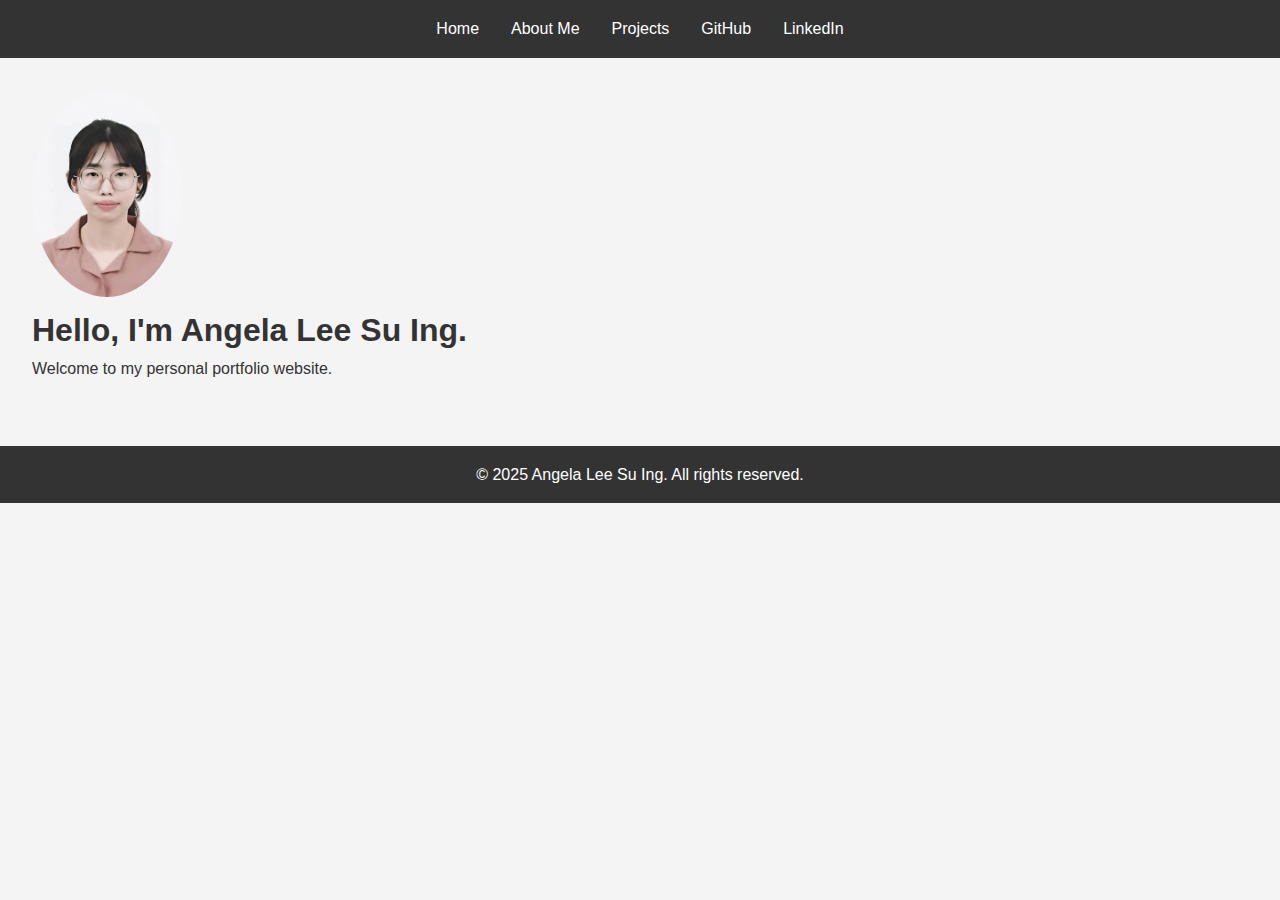
<file: index.html>
<!DOCTYPE html>
<html lang="en">
<head>
  <meta charset="UTF-8" />
  <meta name="viewport" content="width=device-width, initial-scale=1.0" />
  <meta name="description" content="Personal portfolio website" />
  <link rel="stylesheet" href="style.css" />
  <title>Home - My Portfolio</title>
</head>
<body>
  <header>
    <nav>
      <ul class="nav-menu">
        <li><a href="index.html">Home</a></li>
        <li><a href="about.html">About Me</a></li>
        <li><a href="projects.html">Projects</a></li>
        <li><a href="https://github.com/angelaleesuing" target="_blank">GitHub</a></li>
        <li><a href="https://www.linkedin.com/in/lsyyy-angela-lee-su-ing-5bb319317/" target="_blank">LinkedIn</a></li>
      </ul>
    </nav>
  </header>

  <main>
    <section class="home-intro">
      <img src="profile.jpg" alt="Profile Photo" class="profile-pic" />
      <h1>Hello, I'm Angela Lee Su Ing.</h1>
      <p>Welcome to my personal portfolio website.</p>
    </section>
  </main>

  <footer>
    <p>&copy; 2025 Angela Lee Su Ing. All rights reserved.</p>
  </footer>
  <script src="script.js"></script>
</body>
</html>
</file>
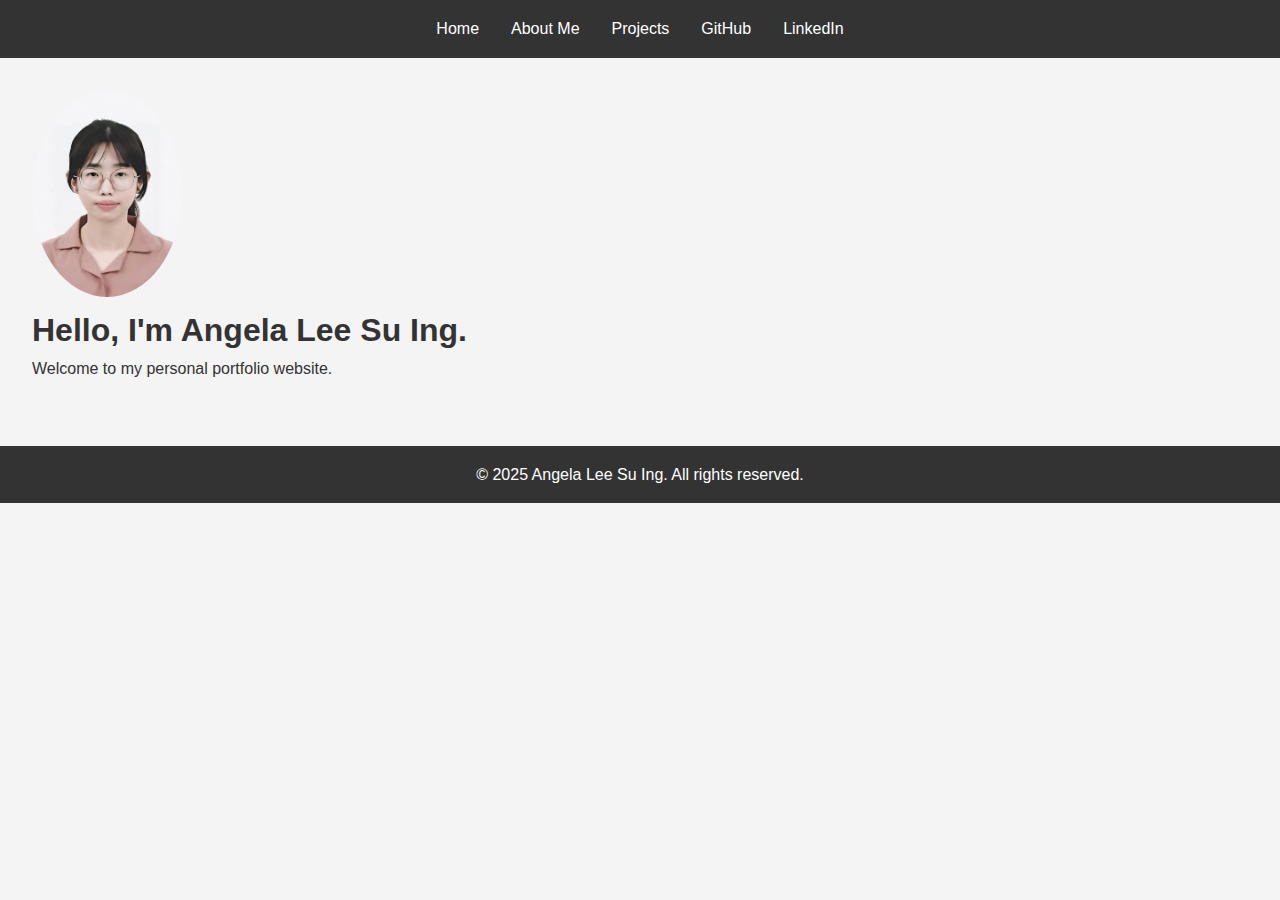
<file: myportfolio/index.html>
<!DOCTYPE html>
<html lang="en">
<head>
  <meta charset="UTF-8" />
  <meta name="viewport" content="width=device-width, initial-scale=1.0" />
  <meta name="description" content="Personal portfolio website" />
  <link rel="stylesheet" href="style.css" />
  <title>Home - My Portfolio</title>
</head>
<body>
  <header>
    <nav>
      <ul class="nav-menu">
        <li><a href="index.html">Home</a></li>
        <li><a href="about.html">About Me</a></li>
        <li><a href="projects.html">Projects</a></li>
        <li><a href="https://github.com/angelaleesuing" target="_blank">GitHub</a></li>
        <li><a href="https://www.linkedin.com/in/lsyyy-angela-lee-su-ing-5bb319317/" target="_blank">LinkedIn</a></li>
      </ul>
    </nav>
  </header>

  <main>
    <section class="home-intro">
      <img src="images/profile.jpg" alt="Profile Photo" class="profile-pic" />
      <h1>Hello, I'm Angela Lee Su Ing.</h1>
      <p>Welcome to my personal portfolio website.</p>
    </section>
  </main>

  <footer>
    <p>&copy; 2025 Angela Lee Su Ing. All rights reserved.</p>
  </footer>
  <script src="script.js"></script>
</body>
</html>
</file>
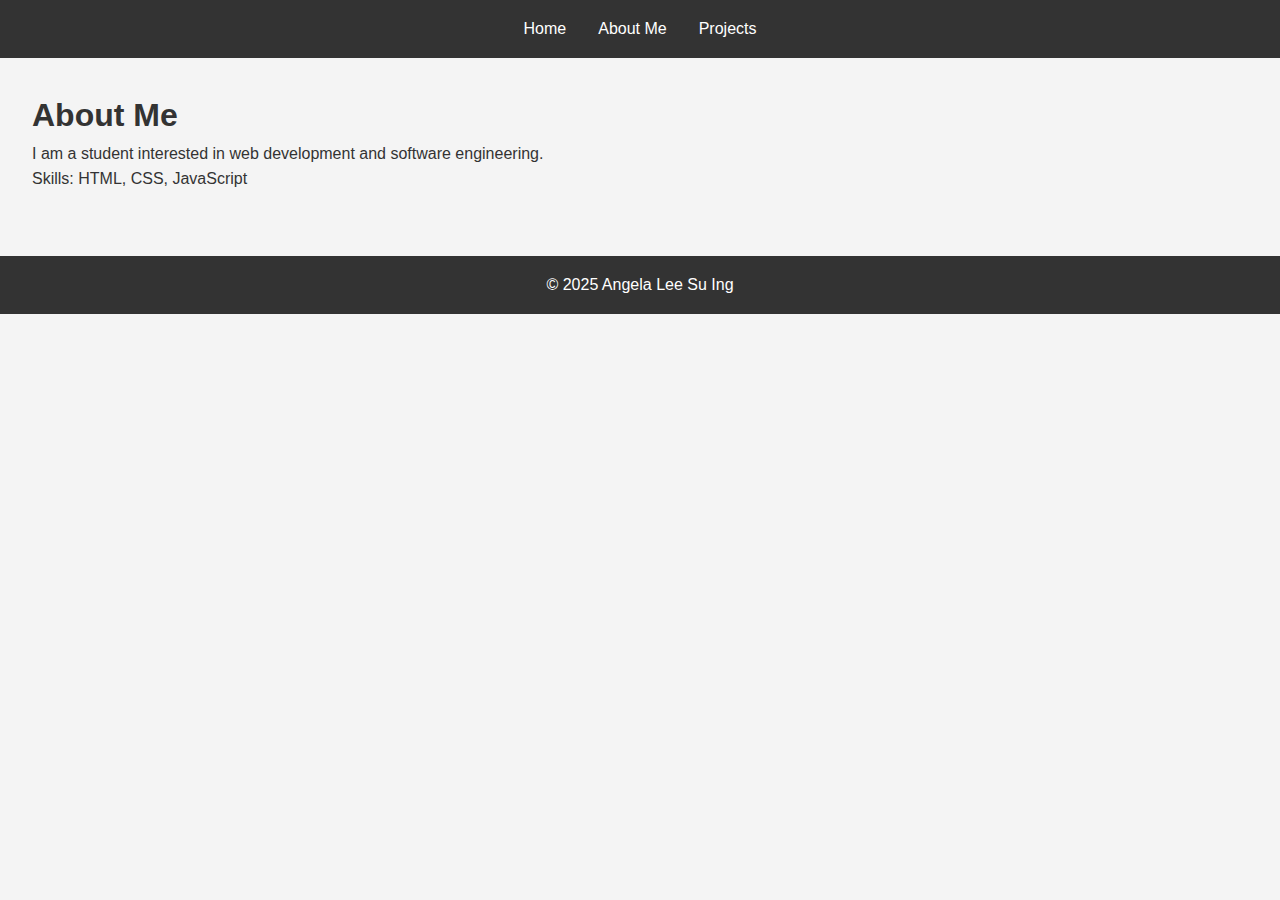
<file: about.html>
<!DOCTYPE html>
<html lang="en">
<head>
  <meta charset="UTF-8" />
  <meta name="viewport" content="width=device-width, initial-scale=1.0" />
  <title>About Me</title>
  <link rel="stylesheet" href="style.css" />
</head>
<body>
  <header>
    <nav>
      <ul class="nav-menu">
        <li><a href="index.html">Home</a></li>
        <li><a href="about.html">About Me</a></li>
        <li><a href="projects.html">Projects</a></li>
      </ul>
    </nav>
  </header>

  <main>
    <section class="about">
      <h1>About Me</h1>
      <p>I am a student interested in web development and software engineering.</p>
      <p>Skills: HTML, CSS, JavaScript</p>
    </section>
  </main>

  <footer>
    <p>&copy; 2025 Angela Lee Su Ing</p>
  </footer>
</body>
</html>
</file>
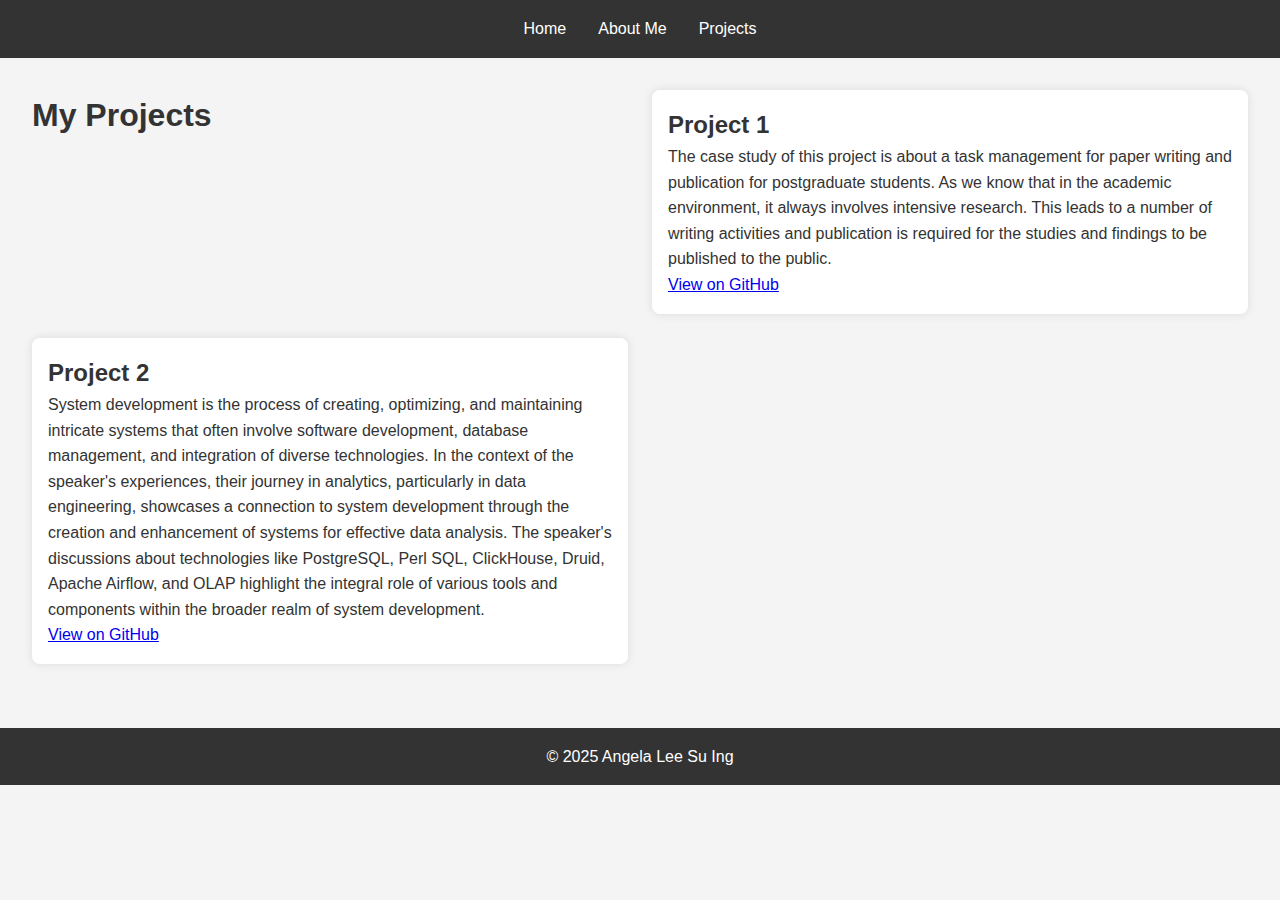
<file: projects.html>
<!DOCTYPE html>
<html lang="en">
<head>
  <meta charset="UTF-8" />
  <meta name="viewport" content="width=device-width, initial-scale=1.0" />
  <title>Projects</title>
  <link rel="stylesheet" href="style.css" />
</head>
<body>
  <header>
    <nav>
      <ul class="nav-menu">
        <li><a href="index.html">Home</a></li>
        <li><a href="about.html">About Me</a></li>
        <li><a href="projects.html">Projects</a></li>
      </ul>
    </nav>
  </header>

  <main>
    <section class="projects">
      <h1>My Projects</h1>
      <div class="project-card">
        <h2>Project 1</h2>
        <p>The case study of this project is about a task management for paper writing and publication for postgraduate students. As we know that in the academic environment, it always involves intensive research. This leads to a number of writing activities and publication is required for the studies and findings to be published to the public.</p>
        <a href="https://github.com/angelaleesuing/Beauties_Project1_SAD_20232024/blob/main/Beauties_Project1_SAD_20232024.pdf" target="_blank">View on GitHub</a>
      </div>
      <div class="project-card">
        <h2>Project 2</h2>
        <p>System development is the process of creating, optimizing, and maintaining intricate systems that often involve software development, database management, and integration of diverse technologies. In the context of the speaker's experiences, their journey in analytics, particularly in data engineering, showcases a connection to system development through the creation and enhancement of systems for effective data analysis. The speaker's discussions about technologies like PostgreSQL, Perl SQL, ClickHouse, Druid, Apache Airflow, and OLAP highlight the integral role of various tools and components within the broader realm of system development.</p>
        <a href="https://github.com/angelaleesuing/angela/blob/main/Assignment%203%20TIS-Industrial%20talk%202.pdf" target="_blank">View on GitHub</a>
      </div>
    </section>
  </main>

  <footer>
    <p>&copy; 2025 Angela Lee Su Ing</p>
  </footer>
</body>
</html>
</file>
<file: style.css>
* {
  margin: 0;
  padding: 0;
  box-sizing: border-box;
}

body {
  font-family: Arial, sans-serif;
  line-height: 1.6;
  background: #f4f4f4;
  color: #333;
}

header {
  background: #333;
  color: white;
  padding: 1rem 0;
}

.nav-menu {
  display: flex;
  justify-content: center;
  list-style: none;
  gap: 2rem;
}

.nav-menu a {
  color: white;
  text-decoration: none;
}

main {
  padding: 2rem;
  display: grid;
  grid-template-columns: 1fr;
}

.profile-pic {
  max-width: 150px;
  border-radius: 50%;
}

.projects {
  display: grid;
  gap: 1.5rem;
}

.project-card {
  background: white;
  padding: 1rem;
  border-radius: 8px;
  box-shadow: 0 0 10px rgba(0,0,0,0.1);
}

.project-card img {
  width: 100%;
  border-radius: 4px;
}

footer {
  text-align: center;
  padding: 1rem;
  background: #333;
  color: white;
  margin-top: 2rem;
}

@media (min-width: 768px) {
  .projects {
    grid-template-columns: repeat(2, 1fr);
  }
}
</file>
<file: myportfolio/style.css>
* {
  margin: 0;
  padding: 0;
  box-sizing: border-box;
}

body {
  font-family: Arial, sans-serif;
  line-height: 1.6;
  background: #f4f4f4;
  color: #333;
}

header {
  background: #333;
  color: white;
  padding: 1rem 0;
}

.nav-menu {
  display: flex;
  justify-content: center;
  list-style: none;
  gap: 2rem;
}

.nav-menu a {
  color: white;
  text-decoration: none;
}

main {
  padding: 2rem;
  display: grid;
  grid-template-columns: 1fr;
}

.profile-pic {
  max-width: 150px;
  border-radius: 50%;
}

.projects {
  display: grid;
  gap: 1.5rem;
}

.project-card {
  background: white;
  padding: 1rem;
  border-radius: 8px;
  box-shadow: 0 0 10px rgba(0,0,0,0.1);
}

.project-card img {
  width: 100%;
  border-radius: 4px;
}

footer {
  text-align: center;
  padding: 1rem;
  background: #333;
  color: white;
  margin-top: 2rem;
}

@media (min-width: 768px) {
  .projects {
    grid-template-columns: repeat(2, 1fr);
  }
}
</file>
